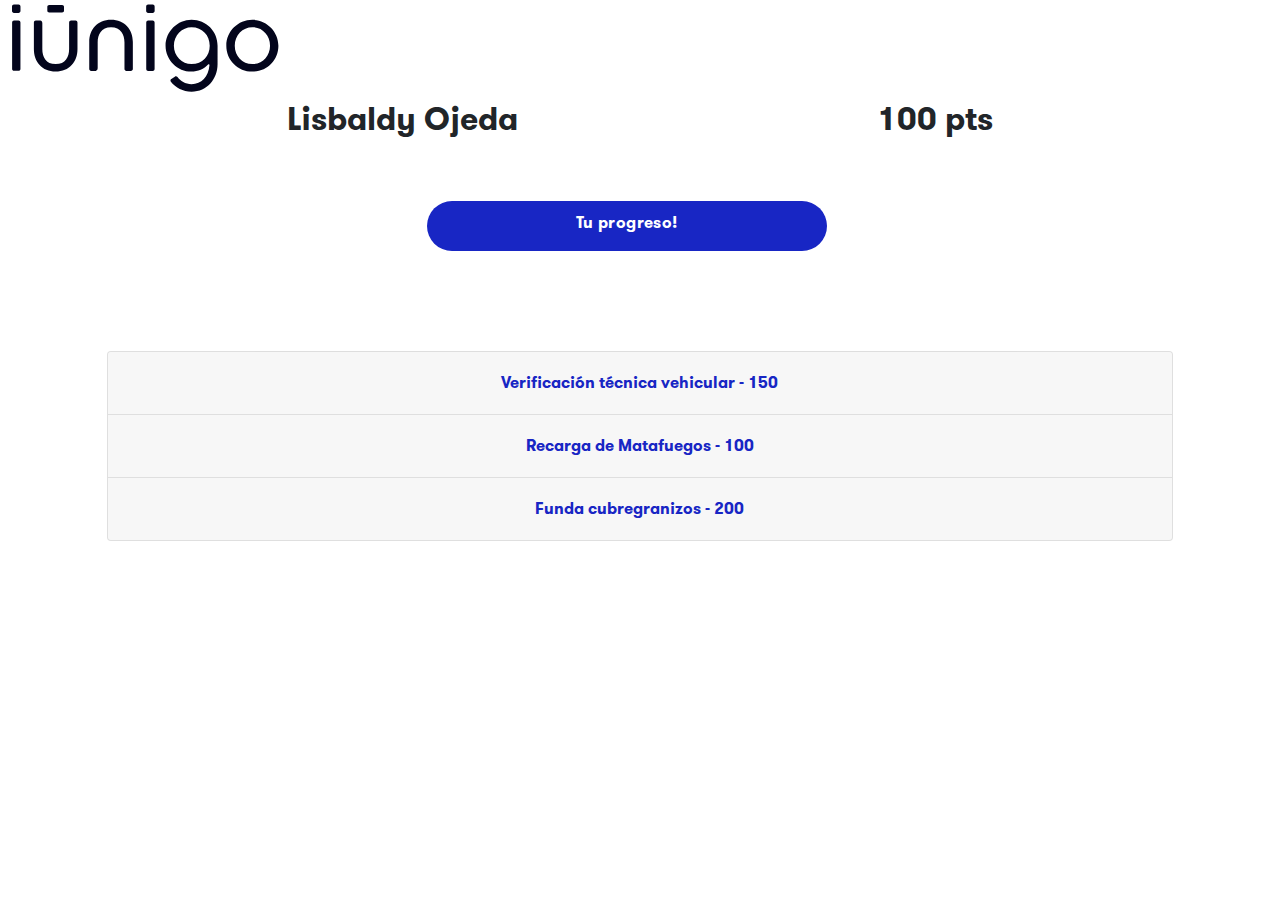
<file: index.html>
<!DOCTYPE html>
<html lang="es" dir="ltr">
<head>
    <meta charset="UTF-8">
    <meta name="viewport" content="width=device-width, initial-scale=1.0">
    <meta http-equiv="X-UA-Compatible" content="ie=edge">
    <meta name="viewport" content="width=device-width, initial-scale=1.0">
    <title>Logros - iunigo</title>
    <link rel="stylesheet" href="./css/styles.css">
    <link rel="stylesheet" href="https://stackpath.bootstrapcdn.com/bootstrap/4.3.1/css/bootstrap.min.css" integrity="sha384-ggOyR0iXCbMQv3Xipma34MD+dH/1fQ784/j6cY/iJTQUOhcWr7x9JvoRxT2MZw1T" crossorigin="anonymous">
</head>
<body onload="enableGift()">
    <div class="grid-div">

        <img src="./logo-iunigo.svg" alt="logo" class="logo">

        <div id="title" class="title">
            <div id="userName" class="user-name">
                
            </div>
            <div id="userPts" class="user-pts">

            </div>
        </div>

        <div class="bar">
            <div class="bar-line">
                <p>Tu progreso!</p>
            </div>
        </div>
    </div>

    <div class="grid-div-dos">
        <div class="list">
            <div class="accordion" id="accordionExample">
                <div class="card">
                    <div class="card-header" id="headingOne">
                        <h2 id="h2-btn" class="mb-0">

                        </h2>
                    </div>
                
                    <div id="collapseOne" class="collapse" aria-labelledby="headingOne" data-parent="#accordionExample">
                    <div class="card-body">
                        <p>Te bonificamos el 50% del importe para que puedas realizar con exito el tramite de la VTV. Este trámite es obligatorio, de acuerdo con la Ley 2265, para los vehículos particulares de hasta 3.500 kilos radicados en la Ciudad Autónoma de Buenos Aires con más de 3 años de antigüedad o un rodaje mayor a 60 mil km y motovehículos con 1 año de antigüedad y para los vehículos radicados en la Pcia de Buenos Aires con más de 2 años de antigüedad.</p>
                    </div>
                    <div class="div-btn">
                        <a href="./canjear.html"><button id="btn-iunigo1" type="button" class="btn btn-primary" disabled>Canjear</button></a>
                    </div>
                    </div>
                </div>

                <div class="card">
                    <div class="card-header" id="headingTwo">
                        <h2 id="h2-btn1" class="mb-0">

                        </h2>
                    </div>
                    <div id="collapseTwo" class="collapse" aria-labelledby="headingTwo" data-parent="#accordionExample">
                    <div class="card-body">
                        <p>Te brindamos gratuitamente la carga de matafuegos para que tengas el mismo habilitado conforme a las normas vigentes.</p>
                    </div>
                    <div class="div-btn">
                        <a href="./canjear.html"><button id="btn-iunigo2" type="button" class="btn btn-primary" disabled>Canjear</button></a>
                    </div>
                    </div>
                </div>

                <div class="card">
                    <div class="card-header" id="headingThree">
                        <h2 id="h2-btn2" class="mb-0">

                        </h2>
                    </div>
                    <div id="collapseThree" class="collapse" aria-labelledby="headingThree" data-parent="#accordionExample">
                    <div class="card-body">
                        <p>Te regalamos la exclusiva funda antigranizo de Iunigo que protege a tu auto de eventuales marcas y abolladuras.</p> 
                    </div>
                    <div class="div-btn">
                        <a href="./canjear.html"><button id="btn-iunigo3" type="button" class="btn btn-primary" disabled>Canjear</button></a>
                    </div>
                    </div>
                </div>

            </div>
        </div>
    </div>
    
    <script src="https://code.jquery.com/jquery-3.3.1.slim.min.js" integrity="sha384-q8i/X+965DzO0rT7abK41JStQIAqVgRVzpbzo5smXKp4YfRvH+8abtTE1Pi6jizo" crossorigin="anonymous"></script>
    <script src="https://cdnjs.cloudflare.com/ajax/libs/popper.js/1.14.7/umd/popper.min.js" integrity="sha384-UO2eT0CpHqdSJQ6hJty5KVphtPhzWj9WO1clHTMGa3JDZwrnQq4sF86dIHNDz0W1" crossorigin="anonymous"></script>
    <script src="https://stackpath.bootstrapcdn.com/bootstrap/4.3.1/js/bootstrap.min.js" integrity="sha384-JjSmVgyd0p3pXB1rRibZUAYoIIy6OrQ6VrjIEaFf/nJGzIxFDsf4x0xIM+B07jRM" crossorigin="anonymous"></script>
    <script src="./js/index.js"></script>
</body>
</html>
</file>
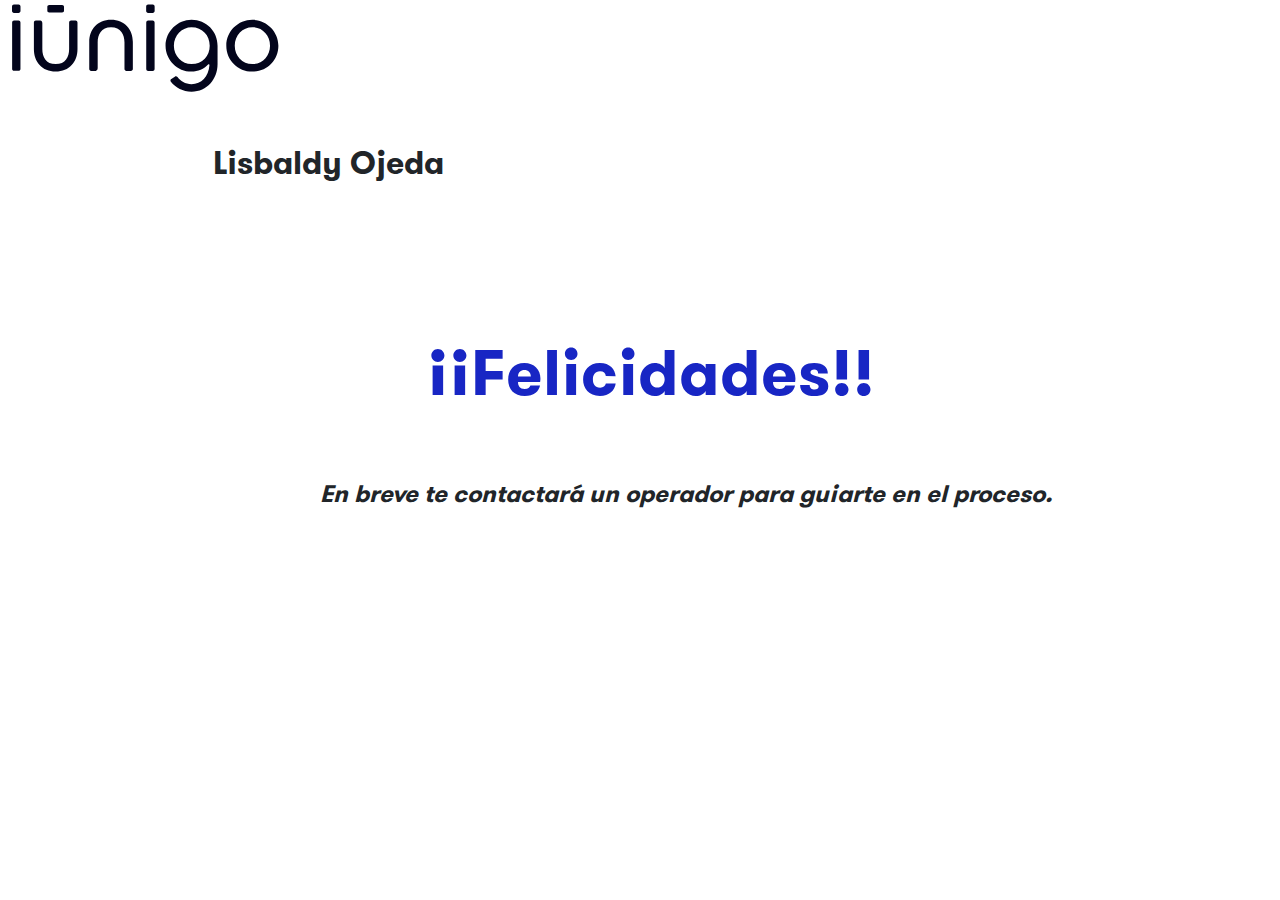
<file: canjear.html>
<!DOCTYPE html>
<html lang="es" dir="ltr">
<head>
    <meta charset="UTF-8">
    <meta name="viewport" content="width=device-width, initial-scale=1.0">
    <meta http-equiv="X-UA-Compatible" content="ie=edge">
    <title>Canjear - iunigo</title>
    <link rel="stylesheet" href="./css/styles.css">
    <link rel="stylesheet" href="https://stackpath.bootstrapcdn.com/bootstrap/4.3.1/css/bootstrap.min.css" integrity="sha384-ggOyR0iXCbMQv3Xipma34MD+dH/1fQ784/j6cY/iJTQUOhcWr7x9JvoRxT2MZw1T" crossorigin="anonymous">
</head>
<body>
    <div class="grid-div-canje">

        <img src="./logo-iunigo.svg" alt="logo" class="logo">

        <div class="title-canje">
            <div id="userName" class="user-name">

            </div>
            <div id="user-pts" class="user-pts">

            </div>
        </div>

        <div class="body-div">
            <div class="body-div-uno">
                <h2 id="h2f">¡¡Felicidades!!</h2>
            </div>
            <div class="body-div-dos">
                <h4>En breve te contactará un operador para guiarte en el proceso.</h4>
            </div>
        </div>
    </div>

    <script src="https://code.jquery.com/jquery-3.3.1.slim.min.js" integrity="sha384-q8i/X+965DzO0rT7abK41JStQIAqVgRVzpbzo5smXKp4YfRvH+8abtTE1Pi6jizo" crossorigin="anonymous"></script>
    <script src="https://cdnjs.cloudflare.com/ajax/libs/popper.js/1.14.7/umd/popper.min.js" integrity="sha384-UO2eT0CpHqdSJQ6hJty5KVphtPhzWj9WO1clHTMGa3JDZwrnQq4sF86dIHNDz0W1" crossorigin="anonymous"></script>
    <script src="https://stackpath.bootstrapcdn.com/bootstrap/4.3.1/js/bootstrap.min.js" integrity="sha384-JjSmVgyd0p3pXB1rRibZUAYoIIy6OrQ6VrjIEaFf/nJGzIxFDsf4x0xIM+B07jRM" crossorigin="anonymous"></script>
    <script src="./js/index.js"></script>
</body>
</html>
</file>
<file: css/styles.css>
* {
    margin: 0;
    padding: 0;
    box-sizing: border-box;
    list-style: none;
    text-decoration: none;
}

body{
    background-color: #f3f3f4;
}

@font-face{
    font-family: 'GT-Walsheim-Bold';
    src: url(../fonts/GT-Walsheim-Bold.otf);
}

.btn-logros {
    min-width: 224px;
    min-height: 48px;
    display: inline-block;
    border-radius: 100px;
    font-family: GTWalsheim Bold;
    font-size: 18px;
    line-height: 45px;
    text-align: center;
    background-color: #1826c4;
    letter-spacing: .4px;
    color: #fff;
    border: 2px solid #1826c4;

}

.grid-div {
    display: grid;
    grid-template-columns: repeat(12, 1fr);
    grid-template-rows: repeat(7, 1fr);
    font-family: 'GT-Walsheim-Bold';
}

.title .user-pts h2{
    display: inline-block;
}

.grid-div-dos{
    display: grid;
    grid-template-columns: repeat(12, 1fr);
    grid-template-rows: repeat(5, 1fr);
    font-family: 'GT-Walsheim-Bold';
}

.logo{
    width: 90%;
    grid-column-start: 1;
    grid-column-end: 4;
    grid-row-start: 1;
    grid-row-end: 3;
}

.title{
    display: inline-block;
    grid-column-start: 2;
    grid-column-end: 12;
    grid-row-start: 2;
    grid-row-end: 4;
    display: flex;
    flex-direction: row;
    justify-content: space-around;
}

.bar{
    display: flex;
    grid-column-start: 2;
    grid-column-end: 12;
    grid-row-start: 5;
    grid-row-end: 6;
    background-color: #1826c4;
    border-radius: 100px;
    max-width: 400px;
    justify-content: center;
}

.bar .bar-line p{
    color: #ffffff;
    text-align: center;
    padding-top: 10%;
    letter-spacing: .4px;
}

.list{
    grid-column-start: 2;
    grid-column-end: 12;
    grid-row-start: 8;
    grid-row-end: 12;
}

.div-btn{
    display: flex;
    justify-content: center;
}

#btn-iunigo,
#btn-iunigo-uno,
#btn-iunigo-dos{
    margin: auto;
    background-color: #1826c4;
}

#btn-iunigo:hover,
#btn-iunigo-uno:hover,
#btn-iunigo-dos:hover{
    background-color: white;
    color: #1826c4;
}

/* --------------------Estilos de Canje------------------------- */

.grid-div-canje{
    display: grid;
    grid-template-columns: repeat(12, 1fr);
    grid-template-rows: repeat(12, 1fr);
    font-family: 'GT-Walsheim-Bold';
}

.grid-div-canje img{
    display: inline-block;
    grid-column-start: 1;
    grid-column-end: 4;
    grid-row-start: 1;
    grid-row-end: 3;
}

.title-canje{
    display: flex;
    grid-column-start: 3;
    grid-column-end: 11;
    grid-row-start: 4;
    grid-row-end: 7;
    justify-content: flex-start;
}

.body-div{
    display: grid;
    grid-template-columns: repeat(10, 1fr);
    grid-template-rows: repeat(10, 1fr);
    grid-column-start: 2;
    grid-column-end: 12;
    grid-row-start: 8;
    grid-row-end: 13;
}

.body-div-uno{
    color: #1826c4;
    grid-column-start: 2;
    grid-column-end: 10;
    grid-row-start: 2;
    grid-row-end: 5;
}

.body-div-dos{
    grid-column-start: 2;
    grid-column-end: 12;
    grid-row-start: 7;
    grid-row-end: 12;
}

@media (min-width: 1025px){

    .title {
        display: flex;
        grid-column-start: 2;
        grid-column-end: 12;
        grid-row-start: 3;
        grid-row-end: 5;
        justify-content: space-around;
    }

    .body-div{
        display: block;
        grid-column-start: 2;
        grid-column-end: 12;
        grid-row-start: 8;
        grid-row-end: 11;
    }

    .bar{
        grid-column-start: 5;
    }

    .mb-0{
        display: flex;
        justify-content: center;
    }

    .body-div{
        display: grid;
        grid-template-columns: repeat(10, 1fr);
        grid-template-rows: repeat(10, 1fr);
        grid-column-start: 2;
        grid-column-end: 12;
        grid-row-start: 8;
        grid-row-end: 13;
    }
    
    .body-div-uno{
        color: #1826c4;
        grid-column-start: 4;
        grid-column-end: 10;
        grid-row-start: 1;
        grid-row-end: 5;
    }

    #h2f {
        font-size: 4rem;
    }
    
    .body-div-dos{
        font-style: italic;
        grid-column-start: 3;
        grid-column-end: 12;
        grid-row-start: 7;
        grid-row-end: 12;
    }
</file>
